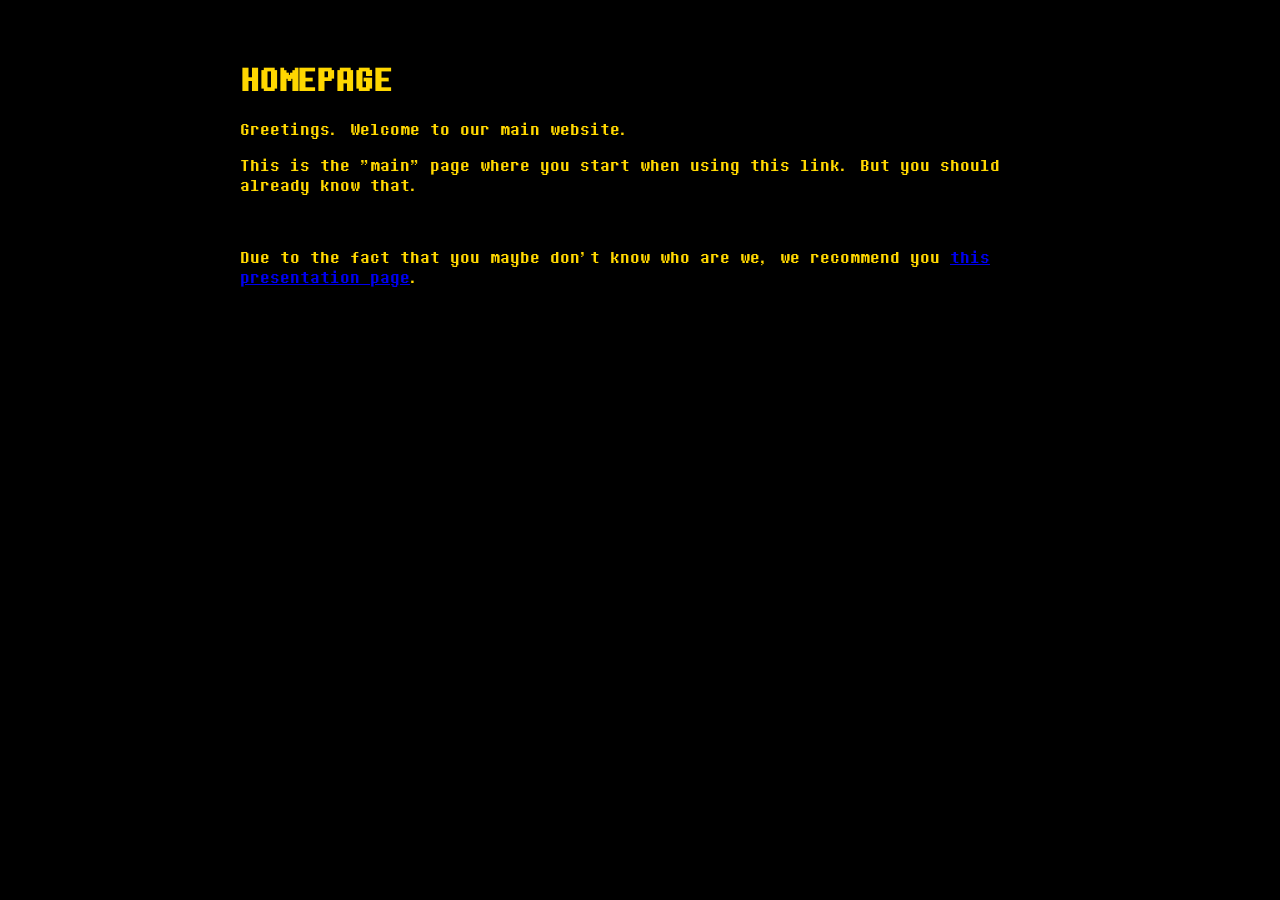
<file: index.html>
<!DOCTYPE html>
<html>
  <head>
    <title>HOMEPAGE</title>
    <style>
    @font-face {
      font-family: "DeterminationMono";
      src: url('DTM-Mono.otf') format('opentype');
    }
    body {
      background-color: black;
      color: gold;
      font-family: "DeterminationMono", Monospace;
      margin-left: 240px;
      margin-right: 240px;
      margin-top: 60px;
    }
    </style>
  </head>
  <body>
    <h1>HOMEPAGE</h1>
    <p>Greetings. Welcome to our main website.</p>
    <p>This is the "main" page where you start when using this link. But you should already know that.</p>
    <br>
    <p>Due to the fact that you maybe don't know who are we, we recommend you <a href="https://felixmagnion.github.io/UNDERTALE-DELTARUNE-ARG/OurNewWorld" class:"Integrity">this presentation page</a>.</p>
  </body>
</html>
</file>
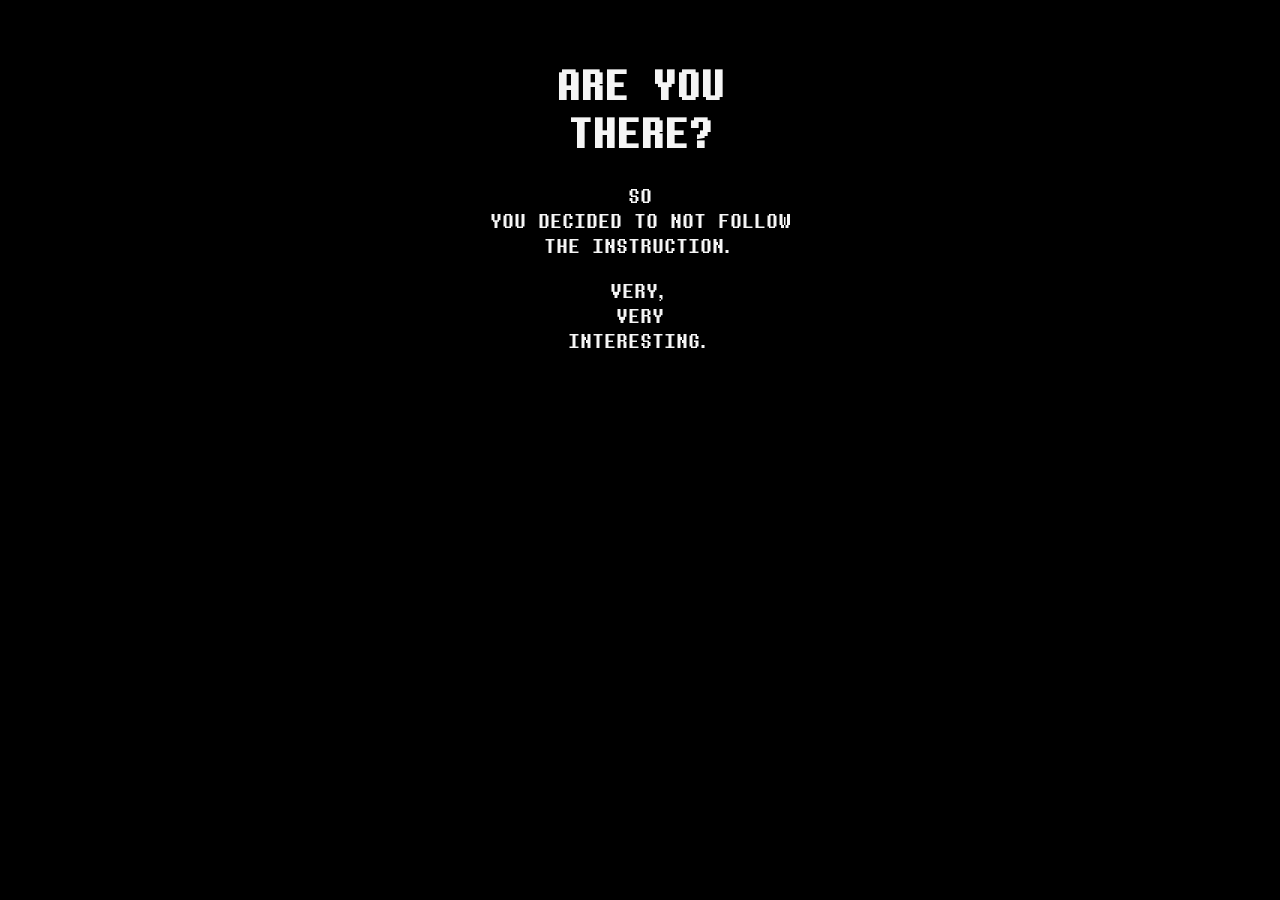
<file: FOUND_ME.html>
<!DOCTYPE html>
<html>
    <head>
        <title>SURVEY_PROGRAM</title>
        <audio id="SURVEY_PROGRAM" src="ANOTHERHIM.mp3" autoplay loop></audio>
        <style>
            @font-face {
                font-family: "DeterminationMono";
                src: url('DTM-Mono.otf') format('opentype');
            }
            body {
                color: whitesmoke;
                font-family: "DeterminationMono", monospace;
                background-color: black;
                margin-top: 60px;
                margin-bottom: 60px;
                text-align: center;
                font-size: 20px;
            }
            h1 {
                font-size: 40px;
            }
        </style>
        <link rel="icon" type="image/png" href="broken-soul.png">
        <body>
            <h1>ARE YOU<br>THERE?</h1>
            <p>SO<br>YOU DECIDED TO NOT FOLLOW<br>THE INSTRUCTION.</p>
            <p>VERY,<br>VERY<br>INTERESTING.</p>
        </body>
    </head>
</html>
</file>
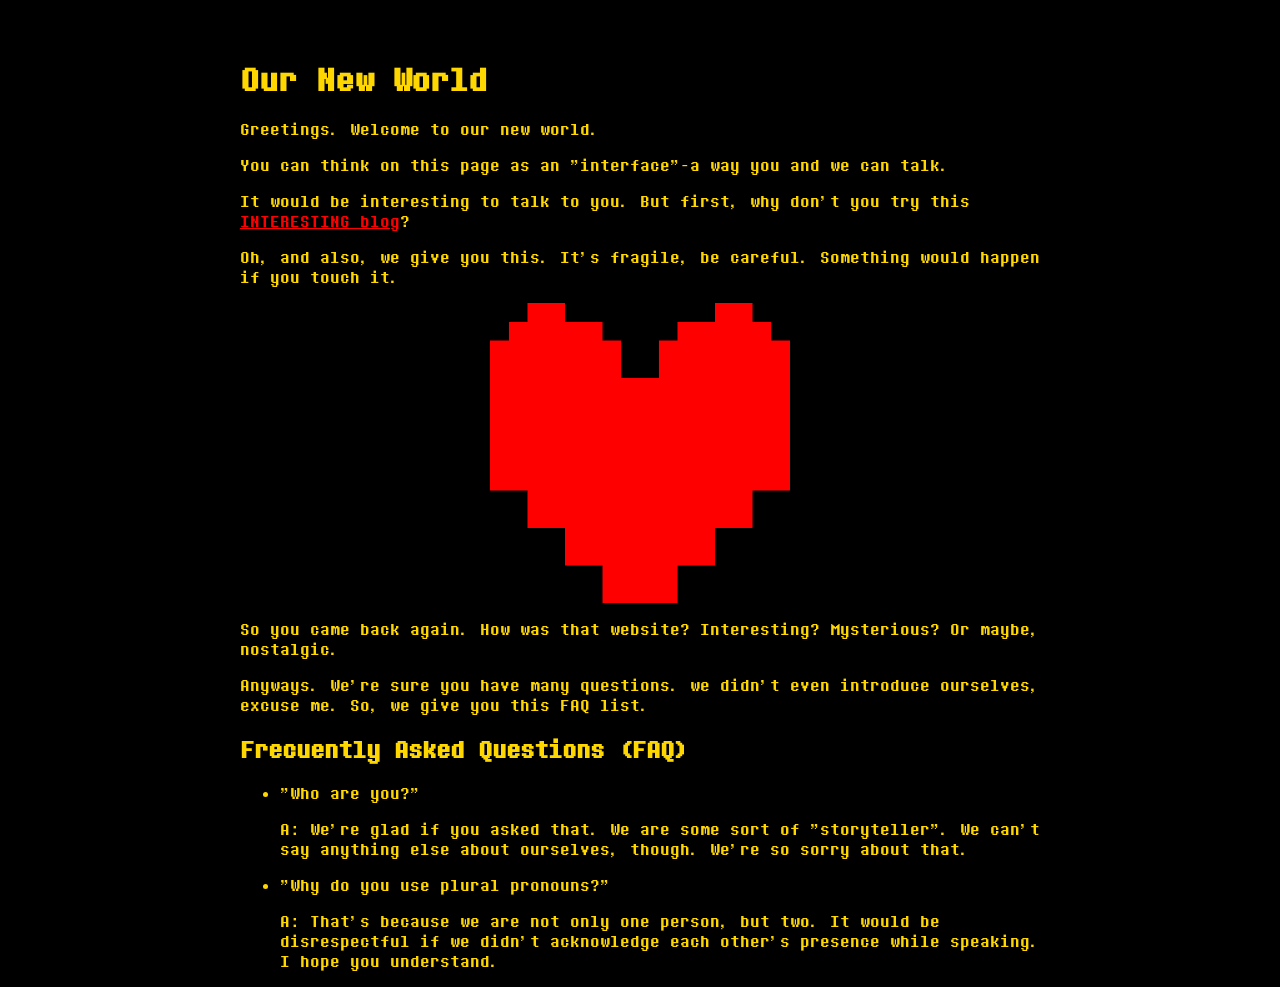
<file: OurNewWorld.html>
<!DOCTYPE html>
<html>
  <head>
    <title>This is</title>
    <style>
    @font-face {
      font-family: "DeterminationMono";
      src: url('DTM-Mono.otf') format('opentype');
    }
    body {
      background-color: black;
      color: gold;
      font-family: "DeterminationMono", Monospace;
      margin-left: 240px;
      margin-right: 240px;
      margin-top: 60px;
    }
    a:link {
      color: red
    }
    a:visited {
      color: lightpink
    }
    </style>
  </head>
  <body>
    <h1>Our New World</h1>
    <p>Greetings. Welcome to our new world.</p>
    <p>You can think on this page as an "interface"-a way you and we can talk.</p>
    <p>It would be interesting to talk to you. But first, why don't you try this <a href="https://hometown-rumors.neocities.org">INTERESTING blog</a>?</p>
    <p>Oh, and also, we give you this. It's fragile, be careful. Something would happen if you touch it.</p>
    <img src="red-soul.webp" id="touchit" alt="TOUCH IT" width="300" style="display:block; margin:0 auto;">
    <script>
      let clickCount = 0;
      const touchIt = document.getElementById("touchit");

      const clickSound = new Audio("soul-shatter.mp3");

      touchIt.addEventListener("click", () => {
        clickSound.currentTime = 0;
        clickSound.play();

        clickCount++;
        if (clickCount === 7) {
            setTimeout(() => {
            window.location.href = "https://felixmagnion.github.io/UNDERTALE-DELTARUNE-ARG/FOUND_ME";
            }, 300); 
        }
      });
    </script>
    <p>So you came back again. How was that website? Interesting? Mysterious? Or maybe, nostalgic.</p>
    <p>Anyways. We're sure you have many questions. we didn't even introduce ourselves, excuse me. So, we give you this FAQ list.</p>
    <h2>Frecuently Asked Questions (FAQ)</h2>
    <ul>
      <li><p>"Who are you?"</p>
      <p>A: We're glad if you asked that. We are some sort of "storyteller". We can't say anything else about ourselves, though. We're so sorry about that.</p></li>
      <li><p>"Why do you use plural pronouns?"</p>
      <p>A: That's because we are not only one person, but two. It would be disrespectful if we didn't acknowledge each other's presence while speaking. I hope you understand.</p>
      </li>
    </ul>
  </body>
</html>
</file>
